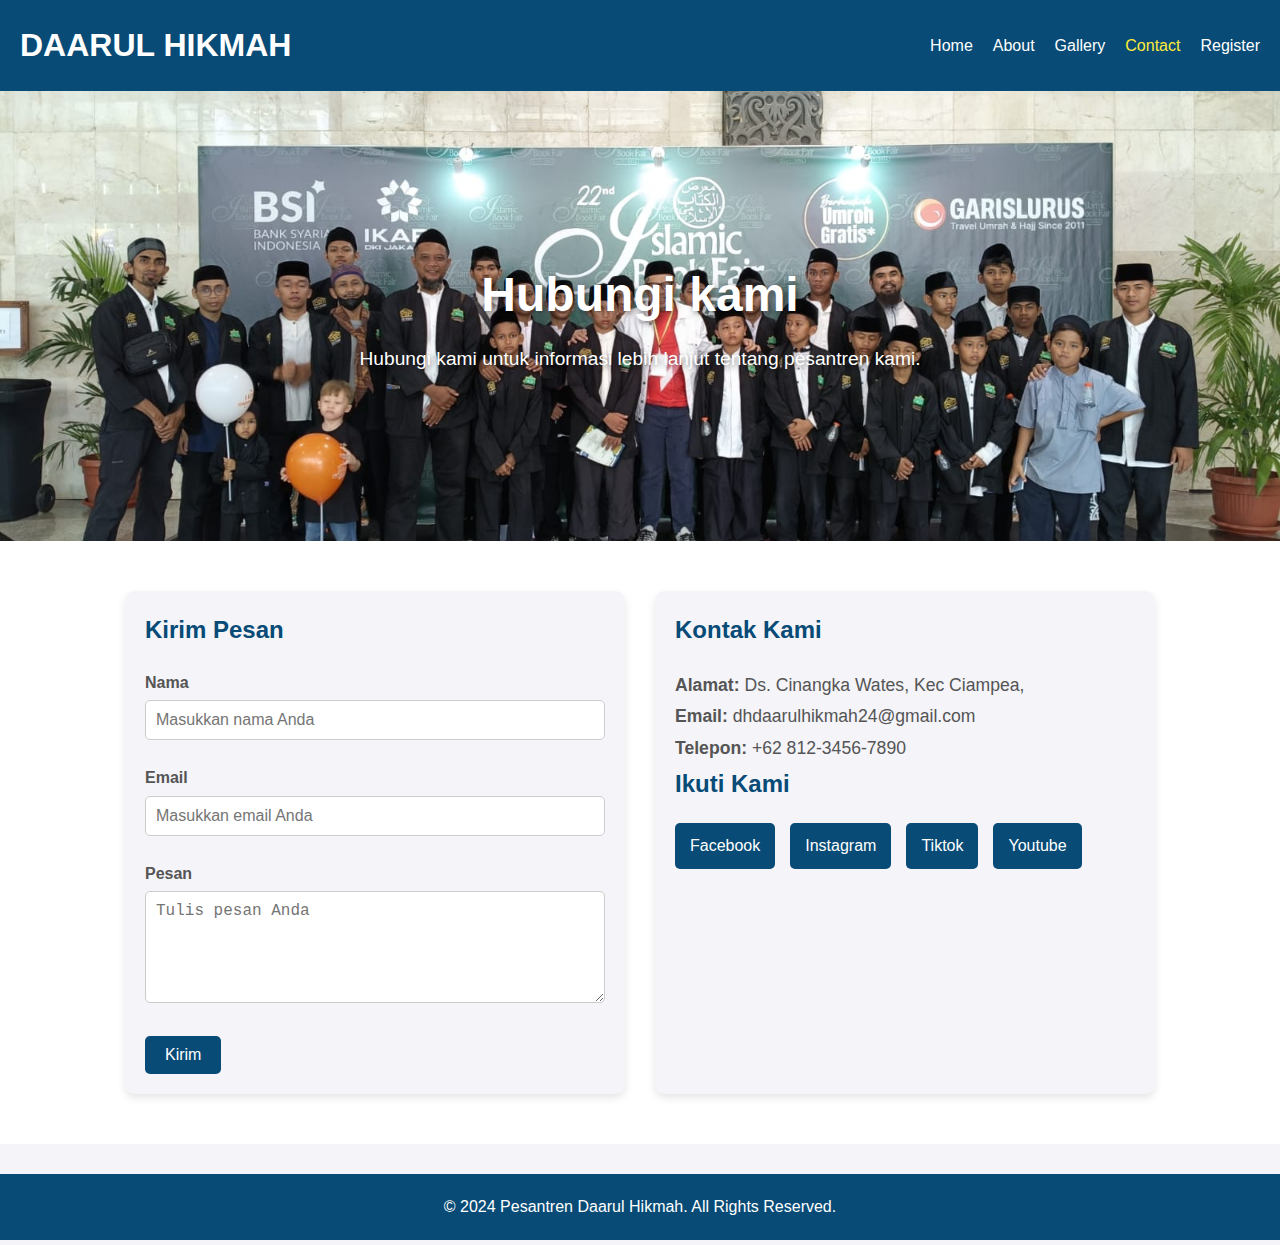
<file: contact.html>
<!DOCTYPE html>
<html lang="id">
<head>
    <meta charset="UTF-8">
    <meta name="viewport" content="width=device-width, initial-scale=1.0">
    <title>Contact - Pesantren Modern</title>
    <link rel="stylesheet" href="contact.css">
</head>
<body>
    <!-- Navbar -->
    <div class="navbar">
        <div class="logo">
            <a href="index.html">DAARUL HIKMAH</a>
        </div>
        <ul class="nav-links">
            <li><a href="index.html">Home</a></li>
            <li><a href="about.html">About</a></li>
            <li><a href="index.html">Gallery</a></li>
            <li><a href="contact.html" class="active">Contact</a></li>
            <li><a href="register.html">Register</a></li>
        </ul>
    </div>

    <!-- Hero Section -->
    <section class="hero">
        <div class="hero-content">
            <h1>Hubungi kami</h1>
            <p>Hubungi kami untuk informasi lebih lanjut tentang pesantren kami.</p>
        </div>
    </section>

    <!-- Contact Section -->
    <section class="contact">
        <div class="container">
            <div class="contact-wrapper">
                <!-- Contact Form -->
                <div class="contact-form">
                    <h3>Kirim Pesan</h3>
                    <form id="contactForm">
                        <div class="form-group">
                            <label for="name">Nama</label>
                            <input type="text" id="name" name="name" placeholder="Masukkan nama Anda" required>
                        </div>
                        <div class="form-group">
                            <label for="email">Email</label>
                            <input type="email" id="email" name="email" placeholder="Masukkan email Anda" required>
                        </div>
                        <div class="form-group">
                            <label for="message">Pesan</label>
                            <textarea id="message" name="message" rows="5" placeholder="Tulis pesan Anda" required></textarea>
                        </div>
                        <button type="submit" class="btn">Kirim</button>
                    </form>
                </div>

                <!-- Contact Details -->
                <div class="contact-details">
                    <h3>Kontak Kami</h3>
                    <p><strong>Alamat:</strong> Ds. Cinangka Wates, Kec Ciampea,</p>
                    <p><strong>Email:</strong> dhdaarulhikmah24@gmail.com</p>
                    <p><strong>Telepon:</strong> +62 812-3456-7890</p>
                    <h3>Ikuti Kami</h3>
                    <div class="social-links">
                        <a href="https://www.facebook.com/profile.php?id=61563581204647" class="social-icon">Facebook</a>
                        <a href="https://www.instagram.com/daarulhikmahentrepreneur?igsh=MXFxeW1kcHp0MjZtNA==" class="social-icon">Instagram</a>
                        <a href="https://www.tiktok.com/@daarulhikmahentrepreneur?_t=8sMkqGiDkOn&_r=1" class="social-icon">Tiktok</a>
                        <a href="https://www.youtube.com/results?search_query=daarulhikmahentrepreneur" class="social-icon">Youtube</a>
                    </div>
                </div>
            </div>
        </div>
    </section>

    <!-- Footer -->
    <footer>
        <p>&copy; 2024 Pesantren Daarul Hikmah. All Rights Reserved.</p>
    </footer>

    <script>
        // Ambil form dan elemen input
        const contactForm = document.getElementById('contactForm');

        // Nomor WhatsApp tujuan (ganti dengan nomor WhatsApp yang sesuai)
        const whatsappNumber = '6281387905464'; // Ganti dengan nomor WhatsApp Anda

        // Event listener ketika form disubmit
        contactForm.addEventListener('submit', function(event) {
            event.preventDefault(); // Mencegah form untuk dikirim secara default

            // Ambil data dari form
            const name = document.getElementById('name').value;
            const email = document.getElementById('email').value;
            const message = document.getElementById('message').value;

            // Menyusun pesan yang akan dikirim ke WhatsApp
            const whatsappMessage = `Halo, saya ingin menghubungi Anda!%0A%0A` +
                                    `Nama: ${name}%0A` + 
                                    `Email: ${email}%0A` + 
                                    `Pesan: ${message}%0A%0A` + 
                                    `Terima kasih!`;

            // Membuat link WhatsApp yang akan dibuka
            const whatsappURL = `https://wa.me/${whatsappNumber}?text=${whatsappMessage}`;

            // Mengarahkan pengguna ke link WhatsApp untuk mengirim pesan
            window.open(whatsappURL, '_blank');

            // Tampilkan pesan sukses
            alert('Terimakasih telah mengirimkan pesan kepada kami!');

            // Opsional: Kosongkan form setelah disubmit
            contactForm.reset();
        });
    </script>
</body>
</html>
</file>
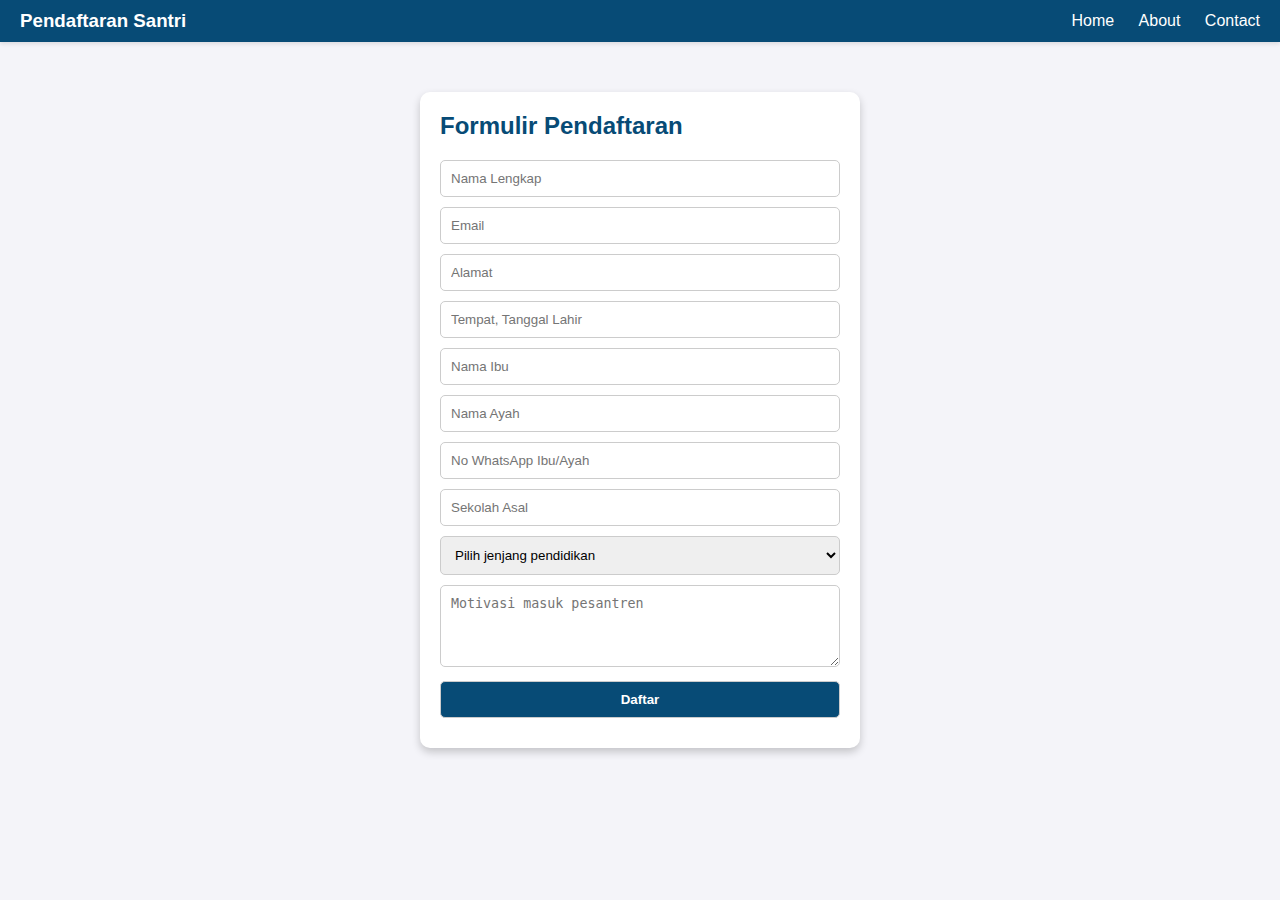
<file: register.html>
<!DOCTYPE html>
<html lang="en">
<head>
    <meta charset="UTF-8">
    <meta name="viewport" content="width=device-width, initial-scale=1.0">
    <title>Formulir Pendaftaran</title>
    <link rel="stylesheet" href="register.css">
</head>
<body>
    <!-- Navbar -->
    <nav class="navbar">
        <div>
            <h3 class="navbar-title">Pendaftaran Santri</h3>
        </div>
        <div>
            <a href="index.html">Home</a> 
            <a href="about.html">About</a> 
            <a href="contact.html">Contact</a> 
        </div>
    </nav>

    <!-- Formulir -->
    <div class="form-container">
        <h2>Formulir Pendaftaran</h2>
        <form id="daftarForm">
            <input type="text" id="nama" name="nama" placeholder="Nama Lengkap" required>
            <input type="email" id="email" name="email" placeholder="Email" required>
            <input type="text" id="alamat" name="alamat" placeholder="Alamat" required>
            <input type="text" id="ttl" name="ttl" placeholder="Tempat, Tanggal Lahir" required>
            <input type="text" id="nama_ibu" name="nama_ibu" placeholder="Nama Ibu" required>
            <input type="text" id="nama_ayah" name="nama_ayah" placeholder="Nama Ayah" required>
            <input type="text" id="no_wa_orang_tua" name="no_wa_orang_tua" placeholder="No WhatsApp Ibu/Ayah" required>
            <input type="text" id="sekolah_asal" name="sekolah_asal" placeholder="Sekolah Asal" required>
            <select id="pilihan" name="pilihan" required>
                <option value="" disabled selected>Pilih jenjang pendidikan</option>
                <option value="SMP">Masuk SMP</option>
                <option value="SMA">Masuk SMA</option>
            </select>
            <textarea id="motivasi" name="motivasi" rows="4" placeholder="Motivasi masuk pesantren" required></textarea>
            <button type="submit">Daftar</button>
        </form>
    </div>

    <script>
        document.getElementById("daftarForm").addEventListener("submit", function (e) {
            e.preventDefault(); // Mencegah reload halaman
            
            // Ambil data dari formulir
            const nama = document.getElementById("nama").value;
            const email = document.getElementById("email").value;
            const alamat = document.getElementById("alamat").value;
            const ttl = document.getElementById("ttl").value;
            const namaIbu = document.getElementById("nama_ibu").value;
            const namaAyah = document.getElementById("nama_ayah").value;
            const noWaOrangTua = document.getElementById("no_wa_orang_tua").value;
            const sekolahAsal = document.getElementById("sekolah_asal").value;
            const pilihan = document.getElementById("pilihan").value;
            const motivasi = document.getElementById("motivasi").value;

            // Format pesan yang akan dikirim ke WhatsApp
            const pesan = `Halo! Saya ingin mendaftar menjadi santri:\n\n` +
                `Nama Lengkap: ${nama}\n` +
                `Email: ${email}\n` +
                `Alamat: ${alamat}\n` +
                `Tempat, Tanggal Lahir: ${ttl}\n` +
                `Nama Ibu: ${namaIbu}\n` +
                `Nama Ayah: ${namaAyah}\n` +
                `No WhatsApp Ibu/Ayah: ${noWaOrangTua}\n` +
                `Sekolah Asal: ${sekolahAsal}\n` +
                `Pilihan: ${pilihan}\n` +
                `Motivasi: ${motivasi}`;

            // Nomor WhatsApp tujuan (ubah dengan nomor Anda, format internasional)
            const nomorTujuan = "6281387905464"; // Contoh: 62 untuk Indonesia

            // Buka aplikasi WhatsApp dengan data formulir
            const url = `https://wa.me/${nomorTujuan}?text=${encodeURIComponent(pesan)}`;
            window.open(url, "_blank");
        });
    </script>
</body>
</html>
</file>
<file: contact.css>
/* General Reset */
* {
    margin: 0;
    padding: 0;
    box-sizing: border-box;
}

body {
    font-family: 'Poppins', sans-serif;
    line-height: 1.6;
    background-color: #f4f4f9;
    color: #333;
}

/* Navbar */
.navbar {
    display: flex;
    justify-content: space-between;
    align-items: center;
    background-color: #074b76;
    padding: 20px;
    position: sticky;
    top: 0;
    z-index: 1000;
}

.navbar .logo a {
    font-size: 2rem;
    color: #fff;
    text-decoration: none;
    font-weight: bold;
}

.nav-links {
    list-style: none;
    display: flex;
    gap: 20px;
}

.nav-links li a {
    color: white;
    text-decoration: none;
    font-size: 1rem;
    transition: color 0.3s;
}

.nav-links li a.active,
.nav-links li a:hover {
    color: #ffeb3b;
}

/* Hero Section */
.hero {
    height: 50vh;
    background: url("./image/i.jpg") no-repeat center center/cover;
    display: flex;
    justify-content: center;
    align-items: center;
    text-align: center;
    color: white;
}

.hero-content h1 {
    font-size: 3rem;
    margin-bottom: 10px;
    text-shadow: 2px 2px 6px rgba(0, 0, 0, 0.5);
}

.hero-content p {
    font-size: 1.2rem;
    text-shadow: 2px 2px 6px rgba(0, 0, 0, 0.5);
}

/* Contact Section */
.contact {
    padding: 50px 20px;
    background: white;
}

.contact h2 {
    text-align: center;
    color: #074b76;
    font-size: 2.5rem;
    margin-bottom: 30px;
}

.contact-wrapper {
    display: flex;
    flex-wrap: wrap;
    gap: 30px;
    justify-content: center;
}

.contact-form,
.contact-details {
    background: #f4f4f9;
    padding: 20px;
    border-radius: 10px;
    box-shadow: 0 4px 8px rgba(0, 0, 0, 0.1);
    flex: 1 1 calc(50% - 40px);
    max-width: 500px;
}

.contact-form h3,
.contact-details h3 {
    color: #074b76;
    font-size: 1.5rem;
    margin-bottom: 20px;
}

.contact-form .form-group {
    margin-bottom: 15px;
}

.contact-form label {
    display: block;
    margin-bottom: 5px;
    font-weight: bold;
    color: #555;
}

.contact-form input,
.contact-form textarea {
    width: 100%;
    padding: 10px;
    border: 1px solid #ccc;
    border-radius: 5px;
    font-size: 1rem;
    margin-bottom: 10px;
}

.contact-form .btn {
    display: inline-block;
    background: #074b76;
    color: white;
    padding: 10px 20px;
    text-align: center;
    border: none;
    border-radius: 5px;
    cursor: pointer;
    font-size: 1rem;
    transition: background 0.3s, transform 0.2s;
}

.contact-form .btn:hover {
    background: #0a74c1;
    transform: scale(1.05);
}

.contact-details p {
    font-size: 1.1rem;
    line-height: 1.8;
    color: #555;
}

.social-links {
    display: flex;
    gap: 15px;
}

.social-icon {
    display: inline-block;
    background: #074b76;
    color: white;
    padding: 10px 15px;
    border-radius: 5px;
    text-decoration: none;
    transition: background 0.3s, transform 0.2s;
}

.social-icon:hover {
    background: #0a74c1;
    transform: scale(1.05);
}

/* Footer */
footer {
    background-color: #074b76;
    color: white;
    text-align: center;
    padding: 20px 0;
    margin-top: 30px;
}

footer p {
    font-size: 1rem;
    margin: 0;
}

/* Media Queries for Responsiveness */
@media (max-width: 768px) {
    /* Navbar */
    .navbar {
        flex-direction: column;
        align-items: flex-start;
    }
    
    .navbar .logo a {
        font-size: 1.5rem;
        margin-bottom: 10px;
    }

    .nav-links {
        display: none; /* Hide nav links by default */
        flex-direction: column;
        gap: 15px;
        margin-top: 20px;
    }

    .nav-links li a {
        font-size: 1.2rem;
    }

    .navbar.active .nav-links {
        display: flex; /* Show nav links when the navbar is active */
    }

    /* Hero Section */
    .hero {
        height: 40vh;
    }

    .hero-content h1 {
        font-size: 2rem;
    }

    .hero-content p {
        font-size: 1rem;
    }

    /* Contact Section */
    .contact-wrapper {
        flex-direction: column;
    }

    .contact-form,
    .contact-details {
        flex: 1 1 100%;
        max-width: 100%;
    }

    .contact-form button {
        width: 100%;
    }

    /* Footer */
    footer p {
        font-size: 0.9rem;
    }
}

/* For mobile view - smaller than 480px */
@media (max-width: 480px) {
    .hero-content h1 {
        font-size: 1.5rem;
    }

    .hero-content p {
        font-size: 0.9rem;
    }

    .contact h2 {
        font-size: 2rem;
    }

    .contact-form h3,
    .contact-details h3 {
        font-size: 1.3rem;
    }

    .contact-form input,
    .contact-form textarea {
        font-size: 0.9rem;
    }

    .contact-form button {
        font-size: 1rem;
    }
}
</file>
<file: register.css>
/* Reset */
body, h3, h2, input, textarea, select, button {
    margin: 0;
    padding: 0;
    box-sizing: border-box;
}

/* Body Styles */
body {
    font-family: Arial, sans-serif;
    background: #f4f4f9;
    color: #333;
    margin: 0;
    padding: 0;
}

/* Navbar */
.navbar {
    background: #074b76;
    color: white;
    padding: 10px 20px;
    display: flex;
    justify-content: space-between;
    align-items: center;
    box-shadow: 0 2px 4px rgba(0, 0, 0, 0.1);
}

.navbar-title {
    margin: 0;
}

.navbar a {
    color: white;
    text-decoration: none;
    font-size: 1rem;
    margin-left: 20px;
    transition: color 0.3s;
}

.navbar a:hover {
    color: #ffeb3b;
}

/* Form Container */
.form-container {
    background: #fff;
    padding: 20px;
    border-radius: 10px;
    box-shadow: 0 4px 8px rgba(0, 0, 0, 0.2);
    max-width: 400px;
    width: 100%;
    margin: 50px auto;
}

.form-container h2 {
    margin-bottom: 20px;
    color: #074b76;
}

.form-container input, 
.form-container textarea,
.form-container select,
.form-container button {
    width: 100%;
    padding: 10px;
    margin-bottom: 10px;
    border: 1px solid #ccc;
    border-radius: 5px;
}

.form-container button {
    background: #074b76;
    color: #fff;
    font-weight: bold;
    cursor: pointer;
    transition: background 0.3s;
}

.form-container button:hover {
    background: #0a74c1;
}

/* Media Queries for Mobile Responsiveness */

/* For tablets and larger mobile screens (max-width: 768px) */
@media (max-width: 768px) {
    .navbar {
        flex-direction: column;
        align-items: flex-start;
    }

    .navbar a {
        font-size: 1.2rem;
        margin-left: 0;
        margin-bottom: 10px;
    }

    .form-container {
        max-width: 90%;
        padding: 15px;
    }

    .form-container h2 {
        font-size: 1.8rem;
        text-align: center;
    }

    .form-container input, 
    .form-container textarea,
    .form-container select,
    .form-container button {
        font-size: 1rem;
    }
}

/* For smaller mobile screens (max-width: 480px) */
@media (max-width: 480px) {
    .navbar a {
        font-size: 1.1rem;
        margin-bottom: 8px;
    }

    .form-container {
        max-width: 95%;
        padding: 10px;
    }

    .form-container h2 {
        font-size: 1.6rem;
        text-align: center;
    }

    .form-container input, 
    .form-container textarea,
    .form-container select,
    .form-container button {
        font-size: 0.9rem;
    }
}
</file>
